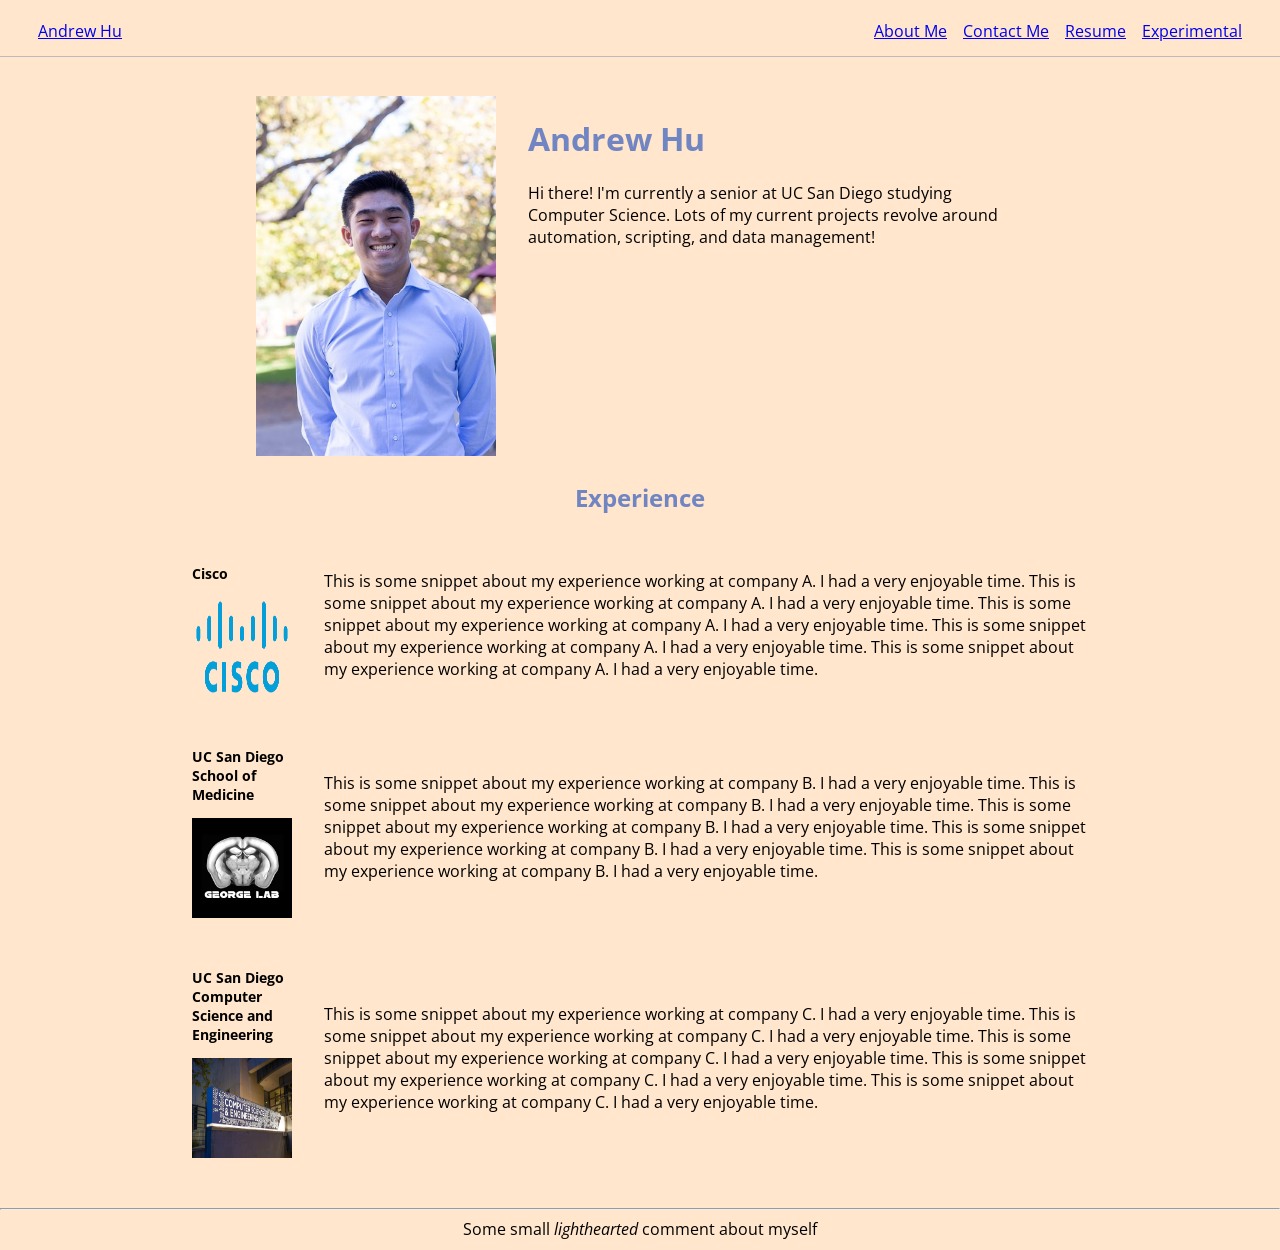
<file: index.html>
<!DOCTYPE html>

<html lang="en">
    <head>
        <meta charset="UTF-8">
        <!-- <meta http-equiv="X-UA-Compatible" content="IE=edge"> -->
        <title>Andrew Hu</title>
        <!-- <meta name="description" content=""> -->
        <!-- <meta name="viewport" content="width=device-width, initial-scale=1"> -->
        <link rel="stylesheet" type="text/css" href="/styles/main.css">
    </head>

    <body>
        <!-- TODO: Convert this to template to reuse -->
        <nav class="main-nav">
            <a href="/" class="nav-name">Andrew Hu </a>
            <!-- <span class="navbar-spacing"></span> -->
            <div class="nav-tabs">
                <a href="/about.html">About Me</a>
                <a href="/contact.html">Contact Me</a>
                <a href="https://drive.google.com/file/d/1-tAlXurpL7VwRSsi7cSE685H8qOimrzx/view?usp=sharing">Resume</a>
                <a href="/experimental.html">Experimental</a>
            </div>
        </nav>

        <main class="main-page">
            <header class="main-page-header">
                <div class="introduction-section">
                    <!-- Image from https://www.cisco.com/ -->
                    <picture>
                        <source srcset="images/Andrew_Hu_CSA_Headshot_compressed.jpg,
                                        images/Andrew_Hu_CSA_Headshot_compressed.jpg,
                                        images/Andrew_Hu_CSA_Headshot_compressed.jpg"
                                sizes="(min-width: 1280px) 1200px,
                                        (min-width: 768px) 400px,
                                        100vw">
                        <img src="images/Andrew_Hu_CSA_Headshot_compressed.jpg" alt="Picture of Andrew Hu in an light blue oxford button down dress shirt"></img> 
                    </picture>
                    <div class="introduction-writing">
                        <h1><strong>Andrew Hu</strong></h1>
                        <p>Hi there! I'm currently a senior at UC San Diego studying Computer Science. Lots of my current projects revolve around automation, scripting, and data management!</p>
                        <!-- <p>Here is some information about <em>Andrew Hu</em> that you may find interesting...Here is some information about <em>Andrew Hu</em> that you may find interesting...Here is some information about <em>Andrew Hu</em> that you may find interesting...Here is some information about <em>Andrew Hu</em> that you may find interesting...Here is some information about <em>Andrew Hu</em> that you may find interesting...Here is some information about <em>Andrew Hu</em> that you may find interesting...Here is some information about <em>Andrew Hu</em> that you may find interesting...Here is some information about <em>Andrew Hu</em> that you may find interesting...Here is some information about <em>Andrew Hu</em> that you may find interesting...Here is some information about <em>Andrew Hu</em> that you may find interesting...Here is some information about <em>Andrew Hu</em> that you may find interesting...Here is some information about <em>Andrew Hu</em> that you may find interesting...Here is some information about <em>Andrew Hu</em> that you may find interesting...Here is some information about <em>Andrew Hu</em> that you may find interesting...</p> -->
                    </div>
                </div>
            </header>

            <!-- Experience section-->
            <section class="experience-grid">
                <h1 align="center">Experience</h2>

                <article class="experience-entry">
                    <!-- <h3><span id="">Company A</span></h3> -->
                    <div class="company-desc">
                        <h3>Cisco</h3>
                        <picture>
                           <source srcset="images/cisco-logo-transparent.png 400w,
                                        images/cisco-logo-transparent.png 800w,
                                        images/cisco-logo-transparent.png 1200w"
                                    sizes="(min-width: 1280px) 1200px,
                                        (min-width: 768px) 400px,
                                        100vw">
                            <img src="images/cisco-logo-transparent.png" alt="Cisco logo" class="company_img">
                        </picture>
                    </div>
                    <p> This is some snippet about my experience working at company A. I had a very enjoyable time.
                        This is some snippet about my experience working at company A. I had a very enjoyable time.
                        This is some snippet about my experience working at company A. I had a very enjoyable time.
                        This is some snippet about my experience working at company A. I had a very enjoyable time.
                        This is some snippet about my experience working at company A. I had a very enjoyable time.
                    </p>
                </article>
                <article class="experience-entry">
                    <!-- <h3><span id="">Company A</span></h3> -->
                    <div class="company-desc">
                        <h3>UC San Diego School of Medicine</h3>
                        <!-- Image from https://www.oliviergeorge.com/ -->
                        <picture>
                            <source srcset="images/ucsd_george_lab.jpg 400w,
                                            images/ucsd_george_lab.jpg 800w,
                                            images/ucsd_george_lab.jpg 1200w"
                                    sizes="(min-width: 1280px) 1200px,
                                            (min-width: 768px) 400px,
                                            100vw">
                            <img src="images/ucsd_george_lab.jpg" alt="UCSD George Lab logo" class="company_img">
                        </picture>
                    </div>
                    <p> This is some snippet about my experience working at company B. I had a very enjoyable time.
                        This is some snippet about my experience working at company B. I had a very enjoyable time.
                        This is some snippet about my experience working at company B. I had a very enjoyable time.
                        This is some snippet about my experience working at company B. I had a very enjoyable time.
                        This is some snippet about my experience working at company B. I had a very enjoyable time.
                    </p>
                </article>
                <article class="experience-entry">
                    <!-- <h3><span id="">Company A</span></h3> -->
                    <div class="company-desc">
                        <h3>UC San Diego Computer Science and Engineering</h3>
                        <!-- image received from https://cse.ucsd.edu/undergraduate/triton-days -->
                        <picture>
                            <source srcset="images/ucsd_cse-min.png 400w,
                                            images/ucsd_cse-min.png 800w,
                                            images/ucsd_cse-min.png 1200w"
                                    sizes="(min-width: 1280px) 1200px,
                                            (min-width: 768px) 400px,
                                            100vw">
                            <img src="images/ucsd_cse-min.png" alt="Image of entrance to the CSE building at UCSD" class="company_img">
                        </picture>
                    </div>
                    <p> This is some snippet about my experience working at company C. I had a very enjoyable time.
                        This is some snippet about my experience working at company C. I had a very enjoyable time.
                        This is some snippet about my experience working at company C. I had a very enjoyable time.
                        This is some snippet about my experience working at company C. I had a very enjoyable time.
                        This is some snippet about my experience working at company C. I had a very enjoyable time.
                    </p>
                </article>

            </section>

            <br>
            <hr>
            <footer id="footer">Some small <i>lighthearted</i> comment about myself</footer>
        </main>
    </body>
</html>
</file>
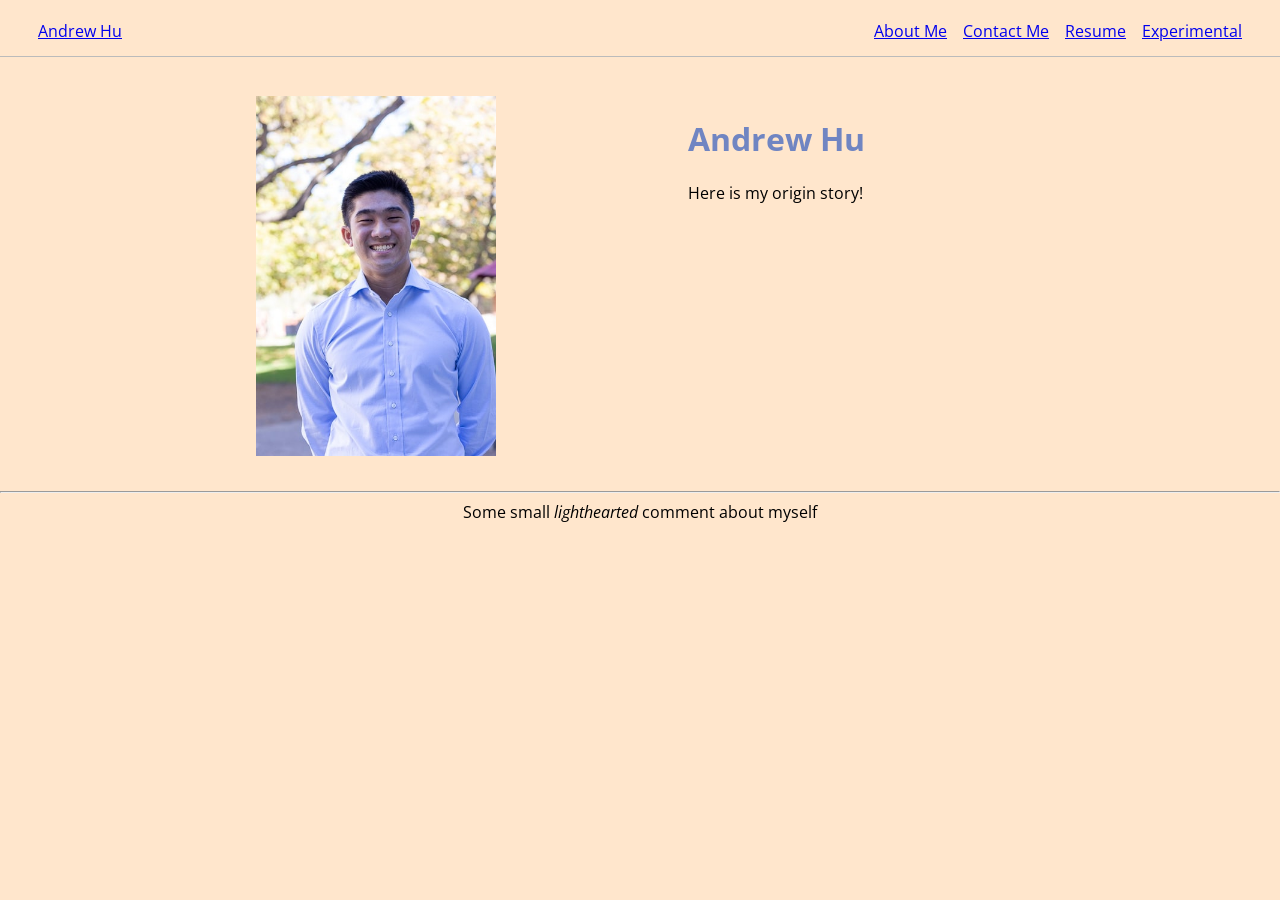
<file: about.html>
<!DOCTYPE html>
<html>
    <head>
        <meta charset="UTF-8">
        <title>Andrew Hu</title>
        <link rel="stylesheet" href="styles/main.css">
    </head>
    <body>
        <!-- TODO: Convert this to template to reuse -->
        <nav class="main-nav">
            <a href="/" class="nav-name">Andrew Hu </a>
            <!-- <span class="navbar-spacing"></span> -->
            <div class="nav-tabs">
                <a href="/about.html">About Me</a>
                <a href="/contact.html">Contact Me</a>
                <a href="https://drive.google.com/file/d/1-tAlXurpL7VwRSsi7cSE685H8qOimrzx/view?usp=sharing">Resume</a>
                <a href="/experimental.html">Experimental</a>
            </div>
        </nav>
        
        <main class="main-page">
            <header class="main-page-header">
                <div class="introduction-section">
                    <picture>
                        <source srcset="images/Andrew_Hu_CSA_Headshot_compressed.jpg,
                                        images/Andrew_Hu_CSA_Headshot_compressed.jpg,
                                        images/Andrew_Hu_CSA_Headshot_compressed.jpg"
                                sizes="(min-width: 1280px) 1200px,
                                        (min-width: 768px) 400px,
                                        100vw">
                        <img src="images/Andrew_Hu_CSA_Headshot_compressed.jpg" alt="Picture of Andrew Hu in an light blue oxford button down dress shirt"></img> 
                    </picture>
                    <div class="introduction-writing">
                        <h1><strong>Andrew Hu</strong></h1>
                        <p>Here is my origin story!</p>
                    </div>
                </div>
            </header>
            
            <!--Interest 1-->
            <!-- <section></section> -->
            
            <!--Interest 2-->
            <!-- <section></section> -->

            <!--Interest 3 including video-->
           
        

            <br>
            <hr>
            <footer id="footer">Some small <i>lighthearted</i> comment about myself</footer>
        </main>



        <script src="" async defer></script>
    </body>
</html>
</file>
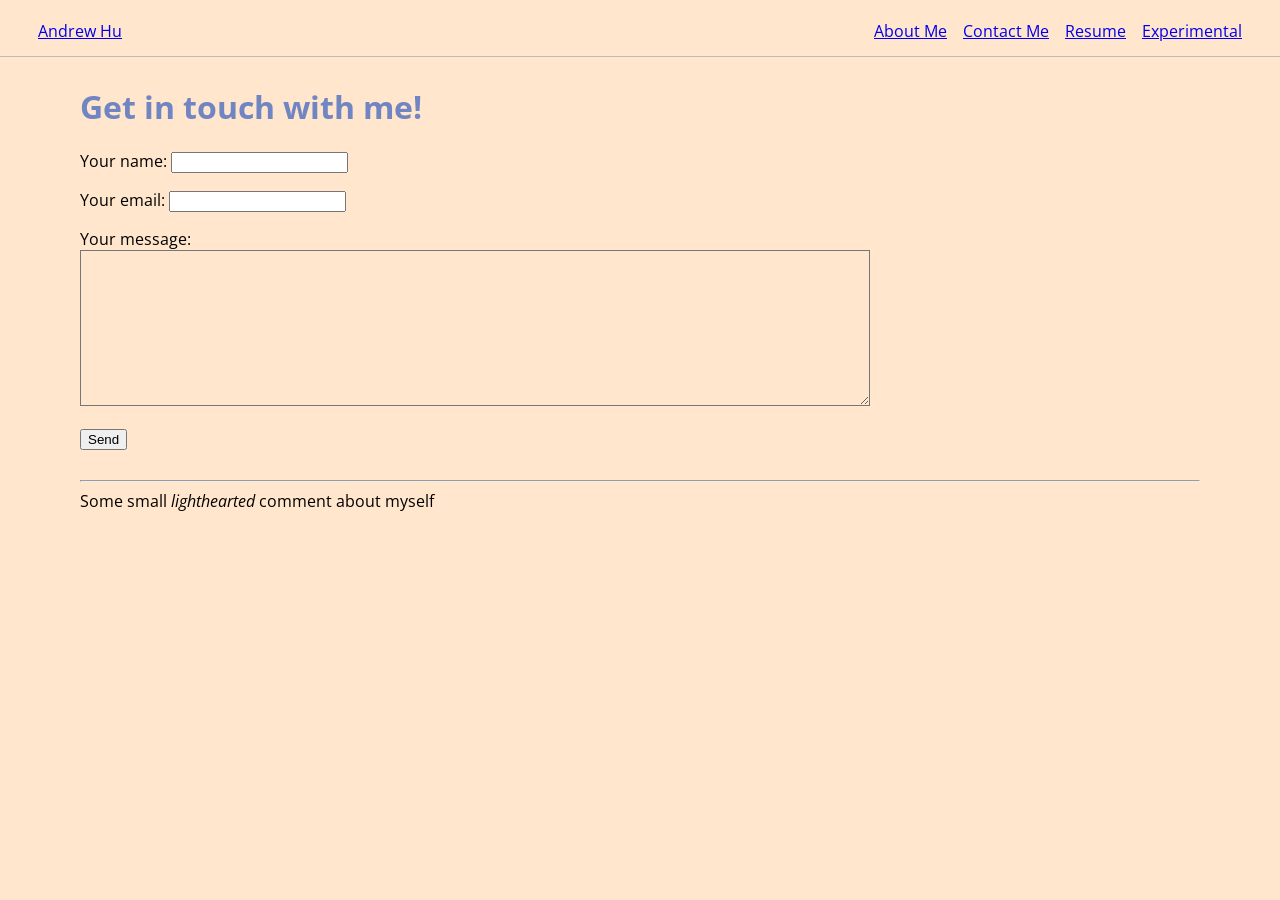
<file: contact.html>
<!DOCTYPE html>
<html>
    <head>
        <meta charset="UTF-8">
        <!-- <meta http-equiv="X-UA-Compatible" content="IE=edge"> -->
        <title>Andrew Hu</title>
        <!-- <meta name="description" content=""> -->
        <!-- <meta name="viewport" content="width=device-width, initial-scale=1"> -->
        <link rel="stylesheet" type="text/css" href="/styles/main.css">
    </head>
    <style>
        h1 {color: #7085c2}
    </style>
    <body>
        <!-- TODO: Convert this to template to reuse -->
        <nav class="main-nav">
            <a href="/" class="nav-name">Andrew Hu </a>
            <!-- <span class="navbar-spacing"></span> -->
            <div class="nav-tabs">
                <a href="/about.html">About Me</a>
                <a href="/contact.html">Contact Me</a>
                <a href="https://drive.google.com/file/d/1-tAlXurpL7VwRSsi7cSE685H8qOimrzx/view?usp=sharing">Resume</a>
                <a href="/experimental.html">Experimental</a>
            </div>
        </nav>

        <main class="main-page-contact">
            <h1> Get in touch with me!</h1>
            <!-- Contact messsage-->
            <form action="" method="post">
                <p>
                    <label for="name">Your name:</label>
                    <input type="text" id="name" name="name" required>
                </p>
                <p>
                    <label for="email">Your email:</label>
                    <input type="text" id="email" name="email" required>
                </p>
                <!-- <p>
                    <label for="contact_reason">Reason for contact:</label>
                    <select id="contact_reason" name="contact_reason">
                        <optgroup label="Professional">
                            <option>Question about your experiences</option>
                            <option>Scheduling a call</option>
                            <option>Discussing an opportunity</option>
                        </optgroup>
                        <optgroup label="Miscellaneous">
                            <option>Question about your journey</option>
                            <option>Sharing travel tips to Taiwan</option>
                            <option>Other</option>
                        </optgroup>
                    </select>
                </p> -->
                <p>
                    <label for="message">Your message:</label>
                    <br>
                    <textarea id="message" name="message" rows="10" cols="45" required></textarea>
                </p>
                <button type="submit">Send</button>
            </form>


            <br>
            <hr>
            <footer>Some small <i>lighthearted</i> comment about myself</footer>
        </main>



        <script src="" async defer></script>
    </body>
</html>
</file>
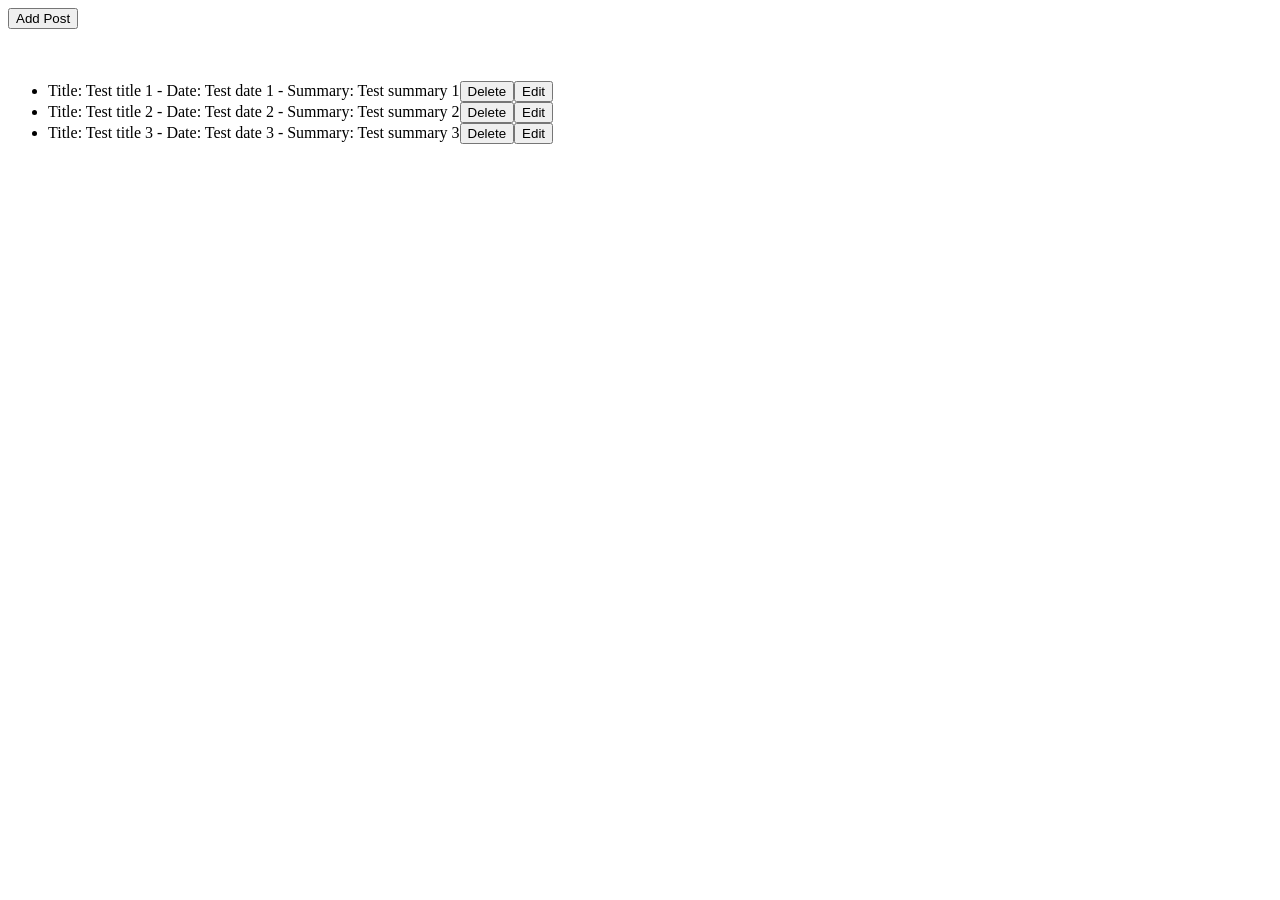
<file: crud.html>
<!DOCTYPE html>
<html>
    <head>
        <meta charset="utf-8">
        <meta http-equiv="X-UA-Compatible" content="IE=edge">
        <title>CRUD App</title>
        <meta name="description" content="">
        <meta name="viewport" content="width=device-width, initial-scale=1">
        <link rel="stylesheet" href="">
    </head>
    <body>
        <button id="addbutton" onclick="window.add_dialog.show();">Add Post</button>
        <dialog id="add_dialog">
            <form method="dialog">
                <p>
                    <label> Title:
                        <input type="text" id="add_title" name="title">
                    </label> 
                    <label> Date:
                        <input type="text" id="add_date" name="date">
                    </label>
                    <label> Summary:
                        <input type="text" id="add_summary" name="summary">
                    </label>
                </p>
                <button id="add_success" onclick="window.add_dialog.close();">OK</button>
                <button id="add_cancel" onclick="window.add_dialog.close();">Cancel</button>
            </form>
        </dialog>

        <dialog id="edit_dialog">
            <form method="dialog">
                <p>
                    <label> Title:
                        <input type="text" id="edit_title" name="title">
                    </label> 
                    <label> Date:
                        <input type="text" id="edit_date" name="date">
                    </label>
                    <label> Summary:
                        <input type="text" id="edit_summary" name="summary">
                    </label>
                </p>
                <button id="edit_success" onclick="window.edit_dialog.close();">OK</button>
                <button id="edit_cancel" onclick="window.edit_dialog.close();">Cancel</button>
            </form>

        </dialog>
        
        <br>
        <br>
        <br>

        <ul id="blog_posts"></ul>

        <script src="/modules/blog.js"></script>

    </body>
</html>
</file>
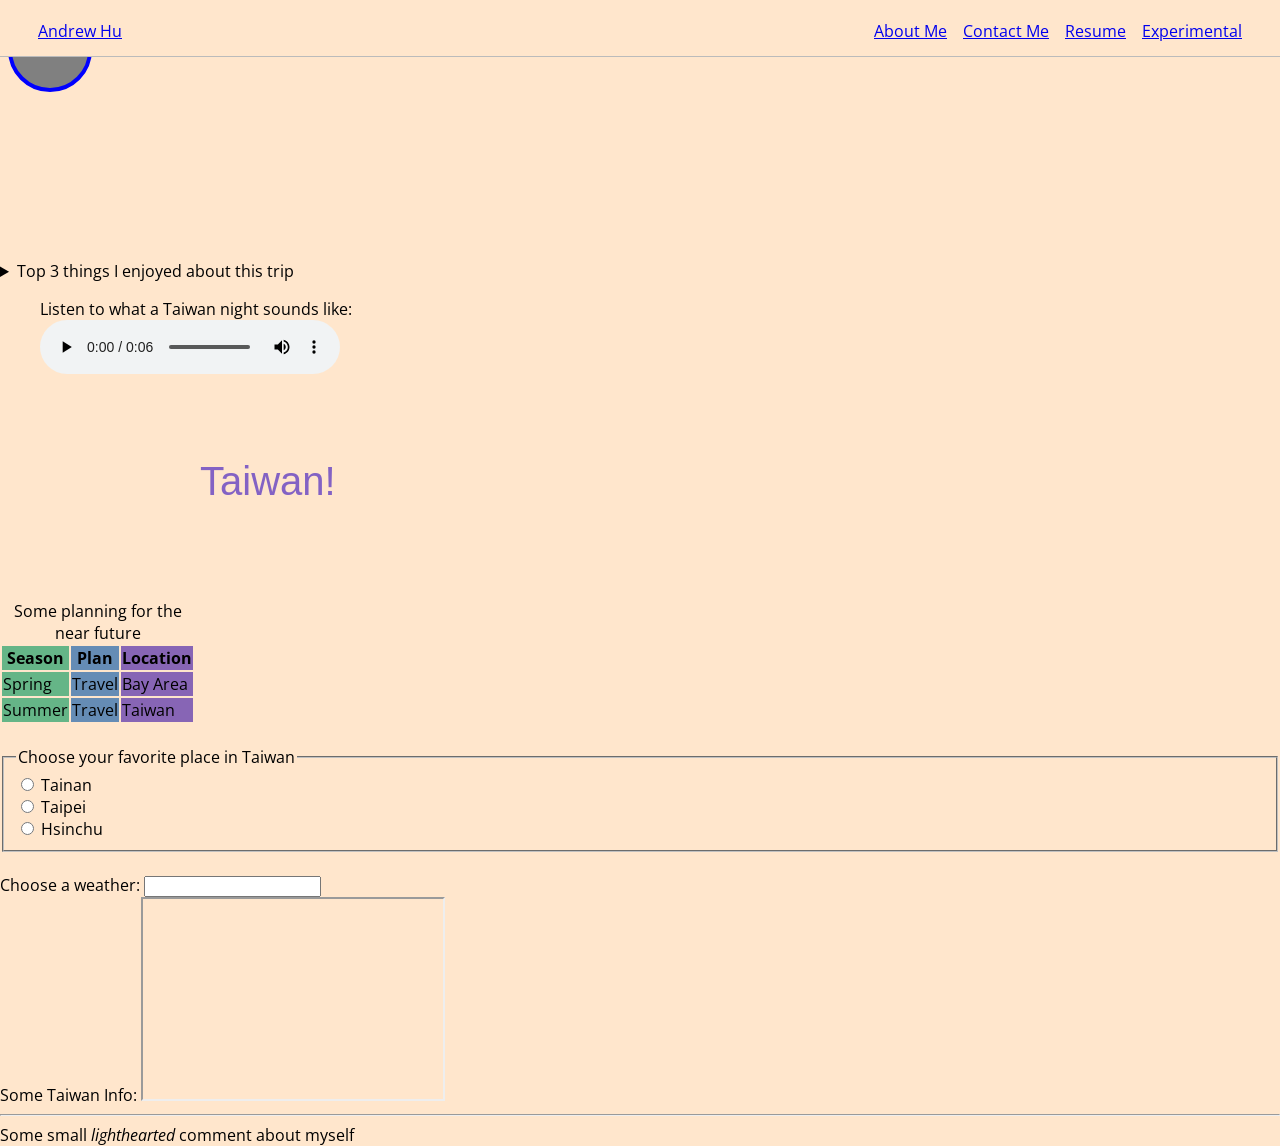
<file: experimental.html>
<!DOCTYPE html>
<html>
    <head>
        <meta charset="UTF-8">
        <title>Andrew Hu</title>
        <link rel="stylesheet" href="styles/main.css">
    </head>
    <body>
        <!-- TODO: Convert this to template to reuse -->
        <nav class="main-nav">
            <a href="/" class="nav-name">Andrew Hu </a>
            <!-- <span class="navbar-spacing"></span> -->
            <div class="nav-tabs">
                <a href="/about.html">About Me</a>
                <a href="/contact.html">Contact Me</a>
                <a href="https://drive.google.com/file/d/1-tAlXurpL7VwRSsi7cSE685H8qOimrzx/view?usp=sharing">Resume</a>
                <a href="/experimental.html">Experimental</a>
            </div>
        </nav>
        <main>
            <svg width="100" height="100">
                <circle cx="50" cy="50" r="40" stroke="blue" stroke-width="4" fill="gray" />
            </svg>

            <section>
                <video autoplay loop>
                    <source src="/images/Untitled.mp4" type="video/mp4">
                </video>
                <details>
                    <summary>Top 3 things I enjoyed about this trip</summary>
                    <ol>
                        <li>Reason #1</li>
                        <li>Reason #2</li>
                        <li>Reason #3</li>
                    </ol>
                </details>
                <figure>
                    <figcaption>Listen to what a Taiwan night sounds like:</figcaption>
                    <audio controls src="/images/taiwan_garbade_truck_song.mp3"></audio>
                </figure>
            </section>

            <canvas id="canvas_test" width="400" height="200"></canvas>
            <script>
                var canvas = document.getElementById('canvas_test');
                var context = canvas.getContext('2d');
                context.font = '30pt Arial';
                context.fillStyle = '#8362c4';
                context.fillText('Taiwan!', 200, 100);
            </script>

            <table>
                <caption> Some planning for the near future</caption>
                <colgroup>
                <col style="background-color:#65b587">
                <col style="background-color:#658cb5">
                <col style="background-color:#8765b5">

                </colgroup>
                <tr>
                    <th>Season</th>
                    <th>Plan</th>
                    <th>Location</th>
                </tr>
                <tr>
                    <td>Spring</td>
                    <td>Travel</td>
                    <td>Bay Area</td>
                </tr>
                <tr>
                    <td>Summer</td>
                    <td>Travel</td>
                    <td>Taiwan</td>
                </tr>
            </table>

            <br>

            <form>
                <fieldset>
                  <legend>Choose your favorite place in Taiwan</legend>
              
                  <input type="radio" id="tainan" name="city" value="N">
                  <label for="tainan">Tainan</label><br>
              
                  <input type="radio" id="taipei" name="city" value="P">
                  <label for="taipei">Taipei</label><br>
              
                  <input type="radio" id="hsinchu" name="city" value="H" />
                  <label for="hsinchu">Hsinchu</label>
                </fieldset>
            </form>
              
            <br>

            <label for="weather-choices">Choose a weather:</label>
            <input list="weather-choices" id="weather-choice" name="weather-choice">
              
            <datalist id="weather-choices">
                <option value="Humid">
                <option value="Cloudy">
                <option value="Rainy">
                <option value="Heat">
                <option value="Monsoon">
            </datalist>

            <br>

            <label for="taiwan_news">Some Taiwan Info:</label>
            <iframe id="taiwan_news"
                title="Some Taiwan News"
                width="300"
                height="200"
                src="https://www.nytimes.com/2023/01/27/t-magazine/tainan-taiwan-travel-guide.html">
            </iframe>

            <br>
            <hr>
            <footer>Some small <i>lighthearted</i> comment about myself</footer>
        </main>



        <script src="" async defer></script>
    </body>
</html>
</file>
<file: styles/main.css>
/* .experience-grid {
    display: flex;
    justify-content: center;
} */

/* 
    Custom font with fallback
*/
@import url('https://fonts.googleapis.com/css2?family=Open+Sans:wght@300&display=swap');

/*
    CSS variables
    - navbar spacing to separate navbar and beginning of main content
*/
:root {
    --navbar-spacing: 2em;
    --background-color: #ffe6cc;
    --company-desc-sizing: 100px;
}

html {
    font-family: 'Open Sans', sans-serif, Arial, Helvetica;
    height: 100%;
    width: 100%;
}

body {
    margin: 0;
    padding: 0;
    height: 100vh;
    background-color: var(--background-color);
}

h1 {
    color: #7085c2
}

/* img {
    max-width: 100%;
    height: auto;
    width: auto\9;
} */

.main-nav {
    width: 100%;
    height: var(--navbar-spacing);
    position: fixed;
    display: flex;
    background-color: var(--background-color);
    font-size: 1em;
    justify-content: space-between;
    top: 0;
    border-bottom: 1px solid #BBBBBB;
    padding: 0.75em 0;
    z-index: 1;
}

nav a {
    padding: 0.5em;
}

.main-page {
    padding-top: var(--navbar-spacing);
    background-color: var(--background-color);
}

/* .navbar-spacing {
    flex-grow: 1;
} */

.nav-name {
    margin-left: 30px;
}
.nav-tabs {
    display: flex;
    margin-right: 30px;
    justify-content: space-evenly;
}

.main-page-header {
    display: grid;
    padding-top: 5%;
    
}

.introduction-section {
    display: grid;
    /* grid-gap: 4px 51px; */
    grid-template-areas: "left right";
    /* grid-template-columns: 20vh auto; */
    grid-gap: 2em;
    /* align-items: center; */
    /* width: 70%; */
    margin: 0 20%;
}

.introduction-section > picture img {
    height: 40vh;
}

.introduction-writing {
    /* white-space: wrap; */
    /* overflow: hidden; */
    animation: animate 2s linear forwards;
    animation-timing-function: ease-in;
}

@keyframes animate {
    0% { 
     opacity: 0.1;
    }
    100% {
        opacity: 1;
    }
  }

.experience-grid {
    width: 70%;
    margin: 0 auto;
}

.experience-entry {
    display: grid;
    grid-template-areas: "left right";
    grid-template-columns: auto auto;
    grid-column: narrow;
    /* row-gap: 2em; */
    column-gap: 2em;
    align-items: center;
}

.experience-grid article {
    padding-top: 1em;
    padding-bottom: 1em;
}

.experience-entry img {
    height: 100px;
    width: var(--company-desc-sizing);   
}

.company-desc {
    /* height: 100px; */
    width: var(--company-desc-sizing);
    font-size: 0.75em;
}

#footer {
    text-align: center;
    padding-bottom: 10px;
}

/* Contact page */
.main-page-contact {
    padding: 5% 5em;

}

main textarea {
    width: 70%;
    background-color: var(--background-color);
}
</file>
